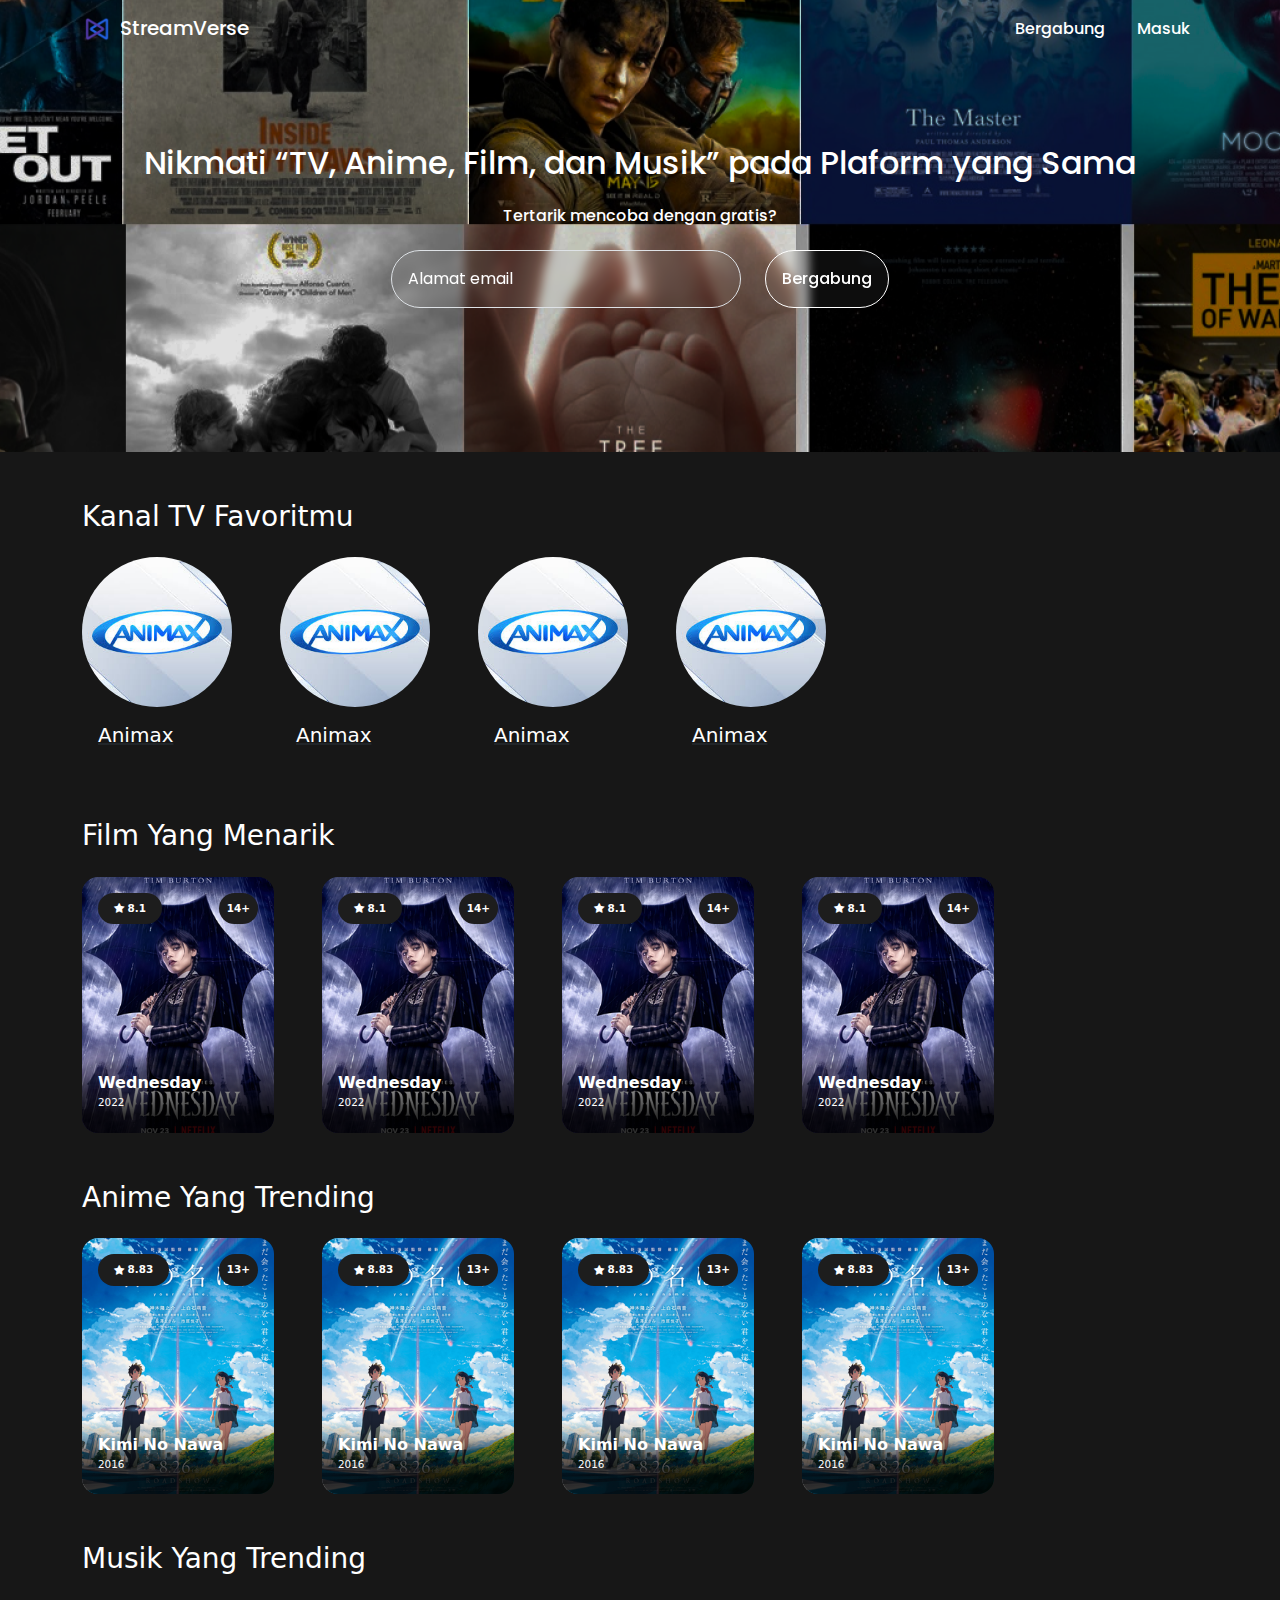
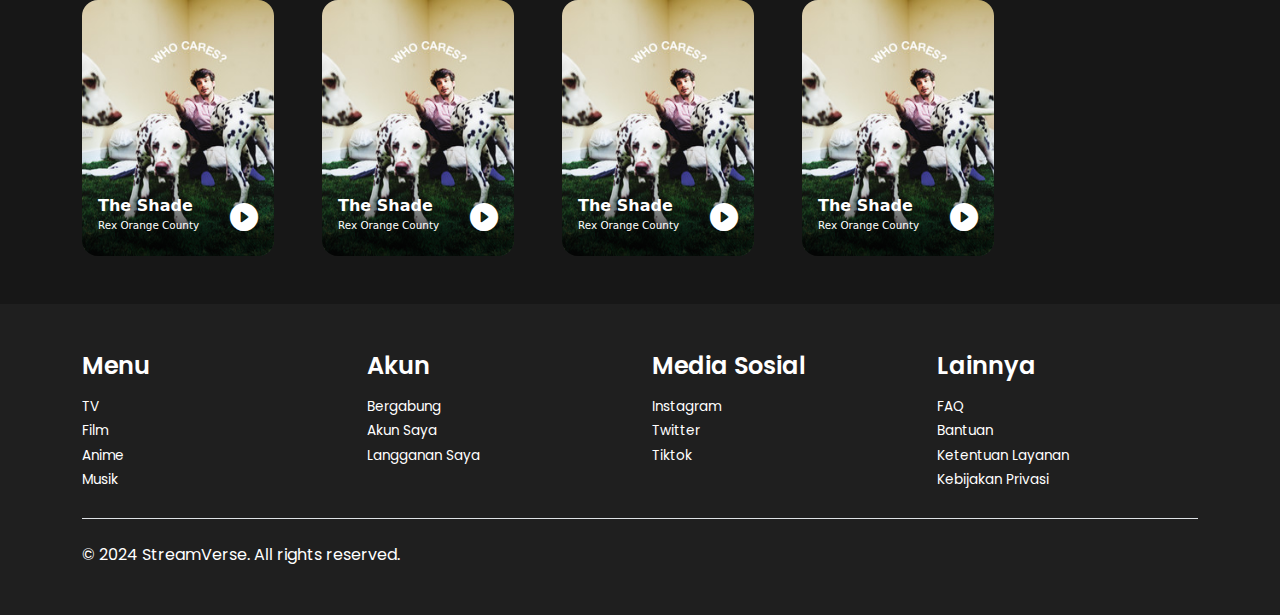
<file: index.html>
<!DOCTYPE html>
<html lang="en">

<head>
    <meta charset="UTF-8">
    <meta name="viewport" content="width=device-width, initial-scale=1.0">
    <link href="https://cdn.jsdelivr.net/npm/bootstrap@5.3.3/dist/css/bootstrap.min.css" rel="stylesheet"
        integrity="sha384-QWTKZyjpPEjISv5WaRU9OFeRpok6YctnYmDr5pNlyT2bRjXh0JMhjY6hW+ALEwIH" crossorigin="anonymous">
    <link rel="preconnect" href="https://fonts.googleapis.com">
    <link rel="preconnect" href="https://fonts.gstatic.com" crossorigin>
    <link
        href="https://fonts.googleapis.com/css2?family=Poppins:ital,wght@0,100;0,200;0,300;0,400;0,500;0,600;0,700;0,800;0,900;1,100;1,200;1,300;1,400;1,500;1,600;1,700;1,800;1,900&display=swap"
        rel="stylesheet">
    <link rel="icon" type="image/x-icon" href="assets/img/Logo-128px.png">
    <link rel="stylesheet" href="assets/css/style.css">
    <link rel="stylesheet" href="https://cdn.jsdelivr.net/npm/bootstrap-icons@1.11.3/font/bootstrap-icons.min.css">
    <title>StreamVerse</title>
</head>

<body>
    <nav class="navbar navbar-expand-sm bg-transparent font-poppins position-absolute w-100">
        <div class="container">
            <a class="navbar-brand text-white fw-medium" href="#"><img src="assets/img/Logo-128px.png" alt="Logo"
                    width="30" height="30" class="d-inline-block align-text-top me-2">StreamVerse</a>
            <button class="navbar-toggler border-white" type="button" data-bs-toggle="collapse" data-bs-target="#navbarMenu"
                aria-controls="navbarMenu" aria-expanded="false" aria-label="Toggle navigation">
                <i class="bi bi-list text-white"></i>
            </button>
            <div class="collapse navbar-collapse justify-content-end" id="navbarMenu">
                <ul class="navbar-nav column-gap-3">
                    <li class="nav-item">
                        <a class="nav-link active text-white fw-medium" aria-current="page" href="/register.html">Bergabung</a>
                    </li>
                    <li class="nav-item">
                        <a class="nav-link text-white fw-medium" href="/login.html">Masuk</a>
                    </li>
                </ul>
            </div>
        </div>
    </nav>
    <!-- Hero -->
    <div class="container-fluid py-6 font-poppins bg-banner" id="hero">
        <div class="container px-2 px-md-6">
            <h2 class="text-white text-center m-0">Nikmati “TV, Anime, Film, dan Musik”
                pada Plaform yang Sama</h2>
            <h6 class="text-white text-center mt-4">Tertarik mencoba dengan gratis?</h6>
            <form class="row justify-content-center mb-0 mt-4 flex-column flex-sm-row row-gap-3 align-items-center">
                <div class="col-auto">
                    <input type="email"
                        class="form-control bg-transparent p-3 rounded-pill text-white white-placeholder glass"
                        placeholder="Alamat email" id="email" name="email">
                </div>
                <div class="col-auto">
                    <button type="submit"
                        class="btn text-white border-white fw-medium rounded-pill glass p-3">Bergabung</button>
                </div>
            </form>
        </div>
    </div>
    <div class="container-fluid bg-dark-gray text-poppins">
        <div class="container gap-5 py-5">
            <div>
                <h3 class="text-white mb-4 fw-medium">Kanal TV Favoritmu</h3>
                <div class="hstack gap-5 overflow-x-auto">
                    <a class="card bg-transparent border-0 flex-shrink-0" href="#hero">
                        <img src="assets/img/tvs/animax.jpeg" class="card-img-top rounded-pill tv-logo" alt="Animax">
                        <div class="card-body">
                            <h5 class="card-title text-white">Animax</h5>
                        </div>
                    </a>
                    <a class="card bg-transparent border-0 flex-shrink-0" href="#hero">
                        <img src="assets/img/tvs/animax.jpeg" class="card-img-top rounded-pill tv-logo" alt="Animax">
                        <div class="card-body">
                            <h5 class="card-title text-white">Animax</h5>
                        </div>
                    </a>
                    <a class="card bg-transparent border-0 flex-shrink-0" href="#hero">
                        <img src="assets/img/tvs/animax.jpeg" class="card-img-top rounded-pill tv-logo" alt="Animax">
                        <div class="card-body">
                            <h5 class="card-title text-white">Animax</h5>
                        </div>
                    </a>
                    <a class="card bg-transparent border-0 flex-shrink-0" href="#hero">
                        <img src="assets/img/tvs/animax.jpeg" class="card-img-top rounded-pill tv-logo" alt="Animax">
                        <div class="card-body">
                            <h5 class="card-title text-white">Animax</h5>
                        </div>
                    </a>
                </div>
            </div>
            <div>
                <h3 class="text-white mb-4 fw-medium mt-5">Film Yang Menarik</h3>
                <div class="hstack gap-5 overflow-x-auto">
                    <a class="card bg-transparent border-0 flex-shrink-0 position-relative overflow-hidden rounded-4"
                        href="#hero">
                        <img src="assets/img/films/wednesday.png" class="card-sizing" alt="Wednesday">
                        <div class="vstack position-absolute h-100 w-100 justify-content-between pt-3 rounded-5">
                            <div class="hstack justify-content-between px-3">
                                <p class="custom-bg-grey text-white fs-8 py-2 px-3 rounded-pill fw-semibold"><i
                                        class="bi bi-star-fill"></i> 8.1</p>
                                <p class="custom-bg-grey text-white fs-8 p-2 rounded-pill fw-semibold">14+</p>
                            </div>
                            <div class="p-3 card-info-bg">
                                <h4 class="text-white fs-6 fw-bold mb-1">Wednesday</h4>
                                <h6 class="text-white fs-8">2022</h6>
                            </div>
                        </div>
                    </a>
                    <a class="card bg-transparent border-0 flex-shrink-0 position-relative overflow-hidden rounded-4"
                        href="#hero">
                        <img src="assets/img/films/wednesday.png" class="card-sizing" alt="Wednesday">
                        <div class="vstack position-absolute h-100 w-100 justify-content-between pt-3 rounded-5">
                            <div class="hstack justify-content-between px-3">
                                <p class="custom-bg-grey text-white fs-8 py-2 px-3 rounded-pill fw-semibold"><i
                                        class="bi bi-star-fill"></i> 8.1</p>
                                <p class="custom-bg-grey text-white fs-8 p-2 rounded-pill fw-semibold">14+</p>
                            </div>
                            <div class="p-3 card-info-bg">
                                <h4 class="text-white fs-6 fw-bold mb-1">Wednesday</h4>
                                <h6 class="text-white fs-8">2022</h6>
                            </div>
                        </div>
                    </a>
                    <a class="card bg-transparent border-0 flex-shrink-0 position-relative overflow-hidden rounded-4"
                        href="#hero">
                        <img src="assets/img/films/wednesday.png" class="card-sizing" alt="Wednesday">
                        <div class="vstack position-absolute h-100 w-100 justify-content-between pt-3 rounded-5">
                            <div class="hstack justify-content-between px-3">
                                <p class="custom-bg-grey text-white fs-8 py-2 px-3 rounded-pill fw-semibold"><i
                                        class="bi bi-star-fill"></i> 8.1</p>
                                <p class="custom-bg-grey text-white fs-8 p-2 rounded-pill fw-semibold">14+</p>
                            </div>
                            <div class="p-3 card-info-bg">
                                <h4 class="text-white fs-6 fw-bold mb-1">Wednesday</h4>
                                <h6 class="text-white fs-8">2022</h6>
                            </div>
                        </div>
                    </a>
                    <a class="card bg-transparent border-0 flex-shrink-0 position-relative overflow-hidden rounded-4"
                        href="#hero">
                        <img src="assets/img/films/wednesday.png" class="card-sizing" alt="Wednesday">
                        <div class="vstack position-absolute h-100 w-100 justify-content-between pt-3 rounded-5">
                            <div class="hstack justify-content-between px-3">
                                <p class="custom-bg-grey text-white fs-8 py-2 px-3 rounded-pill fw-semibold"><i
                                        class="bi bi-star-fill"></i> 8.1</p>
                                <p class="custom-bg-grey text-white fs-8 p-2 rounded-pill fw-semibold">14+</p>
                            </div>
                            <div class="p-3 card-info-bg">
                                <h4 class="text-white fs-6 fw-bold mb-1">Wednesday</h4>
                                <h6 class="text-white fs-8">2022</h6>
                            </div>
                        </div>
                    </a>
                </div>
            </div>
            <div>
                <h3 class="text-white mb-4 fw-medium mt-5">Anime Yang Trending</h3>
                <div class="hstack gap-5 overflow-x-auto">
                    <a class="card bg-transparent border-0 flex-shrink-0 position-relative overflow-hidden rounded-4"
                        href="#hero">
                        <img src="assets/img/animes/kimi no nawa.png" class="card-sizing" alt="Kimi No Nawa">
                        <div class="vstack position-absolute h-100 w-100 justify-content-between pt-3 rounded-5">
                            <div class="hstack justify-content-between px-3">
                                <p class="custom-bg-grey text-white fs-8 py-2 px-3 rounded-pill fw-semibold"><i
                                        class="bi bi-star-fill"></i> 8.83</p>
                                <p class="custom-bg-grey text-white fs-8 p-2 rounded-pill fw-semibold">13+</p>
                            </div>
                            <div class="p-3 card-info-bg">
                                <h4 class="text-white fs-6 fw-bold mb-1">Kimi No Nawa</h4>
                                <h6 class="text-white fs-8">2016</h6>
                            </div>
                        </div>
                    </a>
                    <a class="card bg-transparent border-0 flex-shrink-0 position-relative overflow-hidden rounded-4"
                        href="#hero">
                        <img src="assets/img/animes/kimi no nawa.png" class="card-sizing" alt="Kimi No Nawa">
                        <div class="vstack position-absolute h-100 w-100 justify-content-between pt-3 rounded-5">
                            <div class="hstack justify-content-between px-3">
                                <p class="custom-bg-grey text-white fs-8 py-2 px-3 rounded-pill fw-semibold"><i
                                        class="bi bi-star-fill"></i> 8.83</p>
                                <p class="custom-bg-grey text-white fs-8 p-2 rounded-pill fw-semibold">13+</p>
                            </div>
                            <div class="p-3 card-info-bg">
                                <h4 class="text-white fs-6 fw-bold mb-1">Kimi No Nawa</h4>
                                <h6 class="text-white fs-8">2016</h6>
                            </div>
                        </div>
                    </a>
                    <a class="card bg-transparent border-0 flex-shrink-0 position-relative overflow-hidden rounded-4"
                        href="#hero">
                        <img src="assets/img/animes/kimi no nawa.png" class="card-sizing" alt="Kimi No Nawa">
                        <div class="vstack position-absolute h-100 w-100 justify-content-between pt-3 rounded-5">
                            <div class="hstack justify-content-between px-3">
                                <p class="custom-bg-grey text-white fs-8 py-2 px-3 rounded-pill fw-semibold"><i
                                        class="bi bi-star-fill"></i> 8.83</p>
                                <p class="custom-bg-grey text-white fs-8 p-2 rounded-pill fw-semibold">13+</p>
                            </div>
                            <div class="p-3 card-info-bg">
                                <h4 class="text-white fs-6 fw-bold mb-1">Kimi No Nawa</h4>
                                <h6 class="text-white fs-8">2016</h6>
                            </div>
                        </div>
                    </a>
                    <a class="card bg-transparent border-0 flex-shrink-0 position-relative overflow-hidden rounded-4"
                        href="#hero">
                        <img src="assets/img/animes/kimi no nawa.png" class="card-sizing" alt="Kimi No Nawa">
                        <div class="vstack position-absolute h-100 w-100 justify-content-between pt-3 rounded-5">
                            <div class="hstack justify-content-between px-3">
                                <p class="custom-bg-grey text-white fs-8 py-2 px-3 rounded-pill fw-semibold"><i
                                        class="bi bi-star-fill"></i> 8.83</p>
                                <p class="custom-bg-grey text-white fs-8 p-2 rounded-pill fw-semibold">13+</p>
                            </div>
                            <div class="p-3 card-info-bg">
                                <h4 class="text-white fs-6 fw-bold mb-1">Kimi No Nawa</h4>
                                <h6 class="text-white fs-8">2016</h6>
                            </div>
                        </div>
                    </a>
                </div>
            </div>
            <div>
                <h3 class="text-white mb-4 fw-medium mt-5">Musik Yang Trending</h3>
                <div class="hstack gap-5 overflow-x-auto">
                    <a class="card bg-transparent border-0 flex-shrink-0 position-relative overflow-hidden rounded-4"
                        href="#hero">
                        <img src="assets/img/musics/who cares.jpeg" class="card-sizing" alt="The Shade">
                        <div class="vstack position-absolute h-100 w-100 justify-content-end pt-3 rounded-5">
                            <div class="p-3 card-info-bg row align-items-center">
                                <div class="col">
                                    <h4 class="text-white fs-6 fw-bold mb-1">The Shade</h4>
                                    <h6 class="text-white fs-8">Rex Orange County</h6>
                                </div>
                                <div class="col-auto">
                                    <i class="bi bi-play-circle-fill text-white fs-3"></i>
                                </div>
                            </div>
                        </div>
                    </a>
                    <a class="card bg-transparent border-0 flex-shrink-0 position-relative overflow-hidden rounded-4"
                        href="#hero">
                        <img src="assets/img/musics/who cares.jpeg" class="card-sizing" alt="The Shade">
                        <div class="vstack position-absolute h-100 w-100 justify-content-end pt-3 rounded-5">
                            <div class="p-3 card-info-bg row align-items-center">
                                <div class="col">
                                    <h4 class="text-white fs-6 fw-bold mb-1">The Shade</h4>
                                    <h6 class="text-white fs-8">Rex Orange County</h6>
                                </div>
                                <div class="col-auto">
                                    <i class="bi bi-play-circle-fill text-white fs-3"></i>
                                </div>
                            </div>
                        </div>
                    </a>
                    <a class="card bg-transparent border-0 flex-shrink-0 position-relative overflow-hidden rounded-4"
                        href="#hero">
                        <img src="assets/img/musics/who cares.jpeg" class="card-sizing" alt="The Shade">
                        <div class="vstack position-absolute h-100 w-100 justify-content-end pt-3 rounded-5">
                            <div class="p-3 card-info-bg row align-items-center">
                                <div class="col">
                                    <h4 class="text-white fs-6 fw-bold mb-1">The Shade</h4>
                                    <h6 class="text-white fs-8">Rex Orange County</h6>
                                </div>
                                <div class="col-auto">
                                    <i class="bi bi-play-circle-fill text-white fs-3"></i>
                                </div>
                            </div>
                        </div>
                    </a>
                    <a class="card bg-transparent border-0 flex-shrink-0 position-relative overflow-hidden rounded-4"
                        href="#hero">
                        <img src="assets/img/musics/who cares.jpeg" class="card-sizing" alt="The Shade">
                        <div class="vstack position-absolute h-100 w-100 justify-content-end pt-3 rounded-5">
                            <div class="p-3 card-info-bg row align-items-center">
                                <div class="col">
                                    <h4 class="text-white fs-6 fw-bold mb-1">The Shade</h4>
                                    <h6 class="text-white fs-8">Rex Orange County</h6>
                                </div>
                                <div class="col-auto">
                                    <i class="bi bi-play-circle-fill text-white fs-3"></i>
                                </div>
                            </div>
                        </div>
                    </a>
                </div>
            </div>
        </div>
    </div>
    <!-- Footer -->
    <div class="container-fluid footer-bg font-poppins">
        <footer class="py-5 container">
            <div class="row">
                <div class="col-md-3 col-6">
                    <h5 class="text-white mb-3 fs-4 fw-semibold">Menu</h5>
                    <ul class="nav flex-column text-white">
                        <li class="nav-item fs-7 mb-1">
                            TV
                        </li>
                        <li class="nav-item fs-7 mb-1">
                            Film
                        </li>
                        <li class="nav-item fs-7 mb-1">
                            Anime
                        </li>
                        <li class="nav-item fs-7 mb-1">
                            Musik
                        </li>
                    </ul>
                </div>
                <div class="col-md-3 col-6">
                    <h5 class="text-white mb-3 fs-4 fw-semibold">Akun</h5>
                    <ul class="nav flex-column text-white">
                        <li class="nav-item fs-7 mb-1">
                            Bergabung
                        </li>
                        <li class="nav-item fs-7 mb-1">
                            Akun Saya
                        </li>
                        <li class="nav-item fs-7 mb-1">
                            Langganan Saya
                        </li>
                    </ul>
                </div>
                <div class="col-md-3 col-6">
                    <h5 class="text-white mb-3 fs-4 fw-semibold">Media Sosial</h5>
                    <ul class="nav flex-column text-white">
                        <li class="nav-item fs-7 mb-1">
                            Instagram
                        </li>
                        <li class="nav-item fs-7 mb-1">
                            Twitter
                        </li>
                        <li class="nav-item fs-7 mb-1">
                            Tiktok
                        </li>
                    </ul>
                </div>
                <div class="col-md-3 col-6">
                    <h5 class="text-white mb-3 fs-4 fw-semibold">Lainnya</h5>
                    <ul class="nav flex-column text-white">
                        <li class="nav-item fs-7 mb-1">
                            FAQ
                        </li>
                        <li class="nav-item fs-7 mb-1">
                            Bantuan
                        </li>
                        <li class="nav-item fs-7 mb-1">
                            Ketentuan Layanan
                        </li>
                        <li class="nav-item fs-7 mb-1">
                            Kebijakan Privasi
                        </li>
                    </ul>
                </div>
            </div>
            <div class="d-flex flex-column flex-sm-row justify-content-between pt-4 mt-4 border-top">
                <p class="text-white m-0">© 2024 StreamVerse. All rights reserved.</p>
              </div>
        </footer>
    </div>
    <script src="https://cdn.jsdelivr.net/npm/bootstrap@5.3.3/dist/js/bootstrap.bundle.min.js"
        integrity="sha384-YvpcrYf0tY3lHB60NNkmXc5s9fDVZLESaAA55NDzOxhy9GkcIdslK1eN7N6jIeHz"
        crossorigin="anonymous"></script>
</body>

</html>
</file>
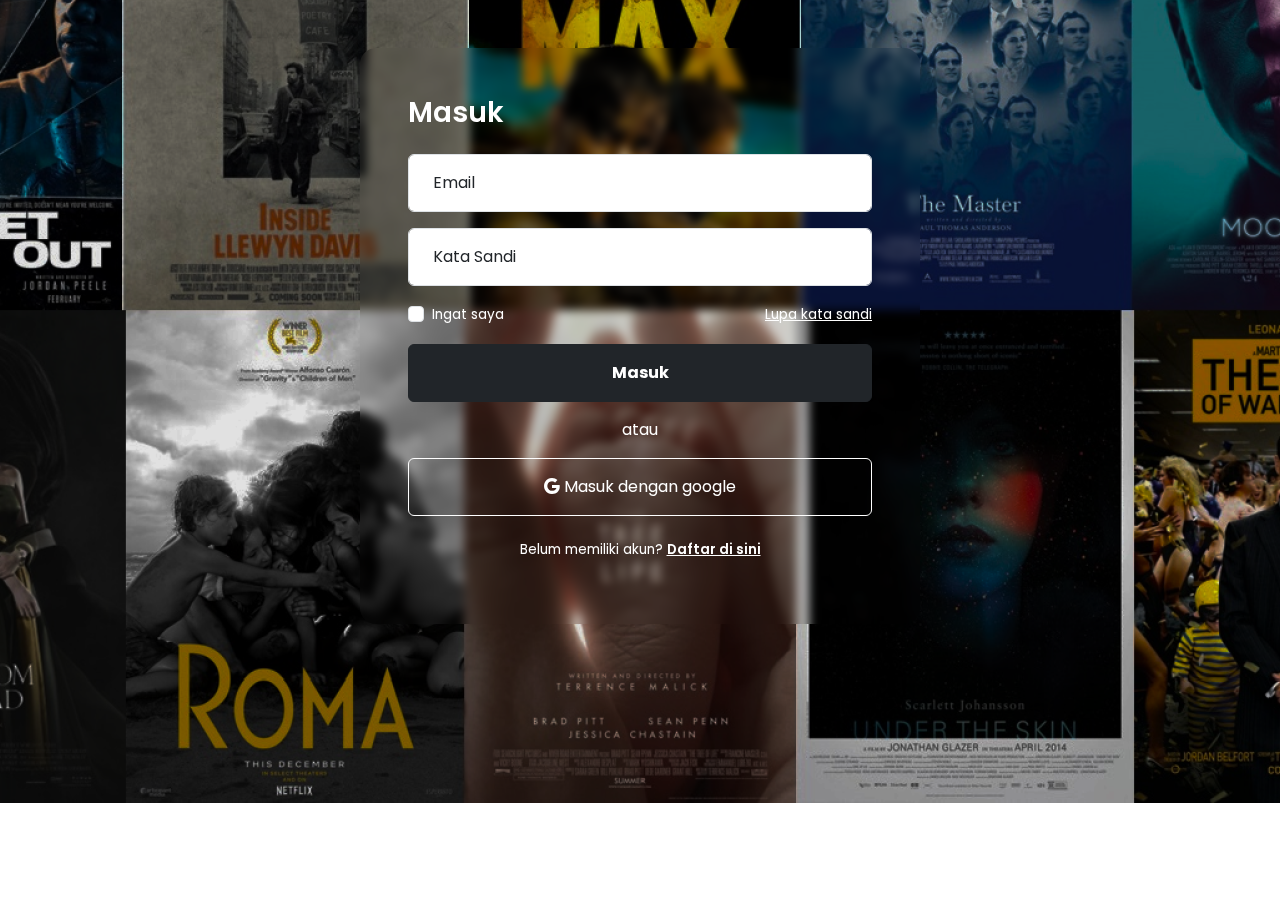
<file: login.html>
<!DOCTYPE html>
<html lang="en">

<head>
    <meta charset="UTF-8">
    <meta name="viewport" content="width=device-width, initial-scale=1.0">
    <link href="https://cdn.jsdelivr.net/npm/bootstrap@5.3.3/dist/css/bootstrap.min.css" rel="stylesheet"
        integrity="sha384-QWTKZyjpPEjISv5WaRU9OFeRpok6YctnYmDr5pNlyT2bRjXh0JMhjY6hW+ALEwIH" crossorigin="anonymous">
    <link rel="preconnect" href="https://fonts.googleapis.com">
    <link rel="preconnect" href="https://fonts.gstatic.com" crossorigin>
    <link
        href="https://fonts.googleapis.com/css2?family=Poppins:ital,wght@0,100;0,200;0,300;0,400;0,500;0,600;0,700;0,800;0,900;1,100;1,200;1,300;1,400;1,500;1,600;1,700;1,800;1,900&display=swap"
        rel="stylesheet">
    <link rel="icon" type="image/x-icon" href="assets/img/Logo-128px.png">
    <link rel="stylesheet" href="assets/css/style.css">
    <link rel="stylesheet" href="https://cdn.jsdelivr.net/npm/bootstrap-icons@1.11.3/font/bootstrap-icons.min.css">
    <title>StreamVerse</title>
</head>

<body class="bg-banner">
    <div class="container-fluid">
        <form class="form-max-width mx-auto mt-5 font-poppins dark-glass p-5 rounded-4">
            <h4 class="fw-semibold fs-3 text-white mb-4">Masuk</h4>
            <div class="form-floating mb-3 overflow-hidden">
                <input type="email" class="form-control ps-4" id="email" placeholder="name@example.com">
                <label for="email" class="ps-4">Email</label>
            </div>
            <div class="form-floating mb-3">
                <input type="password" class="form-control ps-4" id="katasandi" placeholder="Password">
                <label for="katasandi" class="ps-4">Kata Sandi</label>
            </div>
            <div class="row mb-3">
                <div class="col">
                    <div class="form-check col">
                        <input class="form-check-input" type="checkbox" value="" id="remember">
                        <label class="form-check-label text-white fs-7" for="remember">
                            Ingat saya
                        </label>
                    </div>
                </div>
                <div class="col-auto">
                    <a href="/forgot.html" class="text-white fs-7">Lupa kata sandi</a>
                </div>
            </div>
            <button type="submit" class="btn btn-dark d-block mb-3 w-100 py-3 fw-bold">Masuk</button>
            <p class="text-white mb-3 text-center">atau</p>
            <button type="button" class="btn d-block bg-transparent border-white text-white mb-4 w-100 py-3"><i class="bi bi-google"></i> Masuk dengan google</button>
            <p class="text-white text-center fs-7">Belum memiliki akun? <a href="/register.html" class="fw-semibold text-white">Daftar di sini</a></p>
        </form>
    </div>
    <script src="https://cdn.jsdelivr.net/npm/bootstrap@5.3.3/dist/js/bootstrap.bundle.min.js"
        integrity="sha384-YvpcrYf0tY3lHB60NNkmXc5s9fDVZLESaAA55NDzOxhy9GkcIdslK1eN7N6jIeHz"
        crossorigin="anonymous"></script>
</body>

</html>
</file>
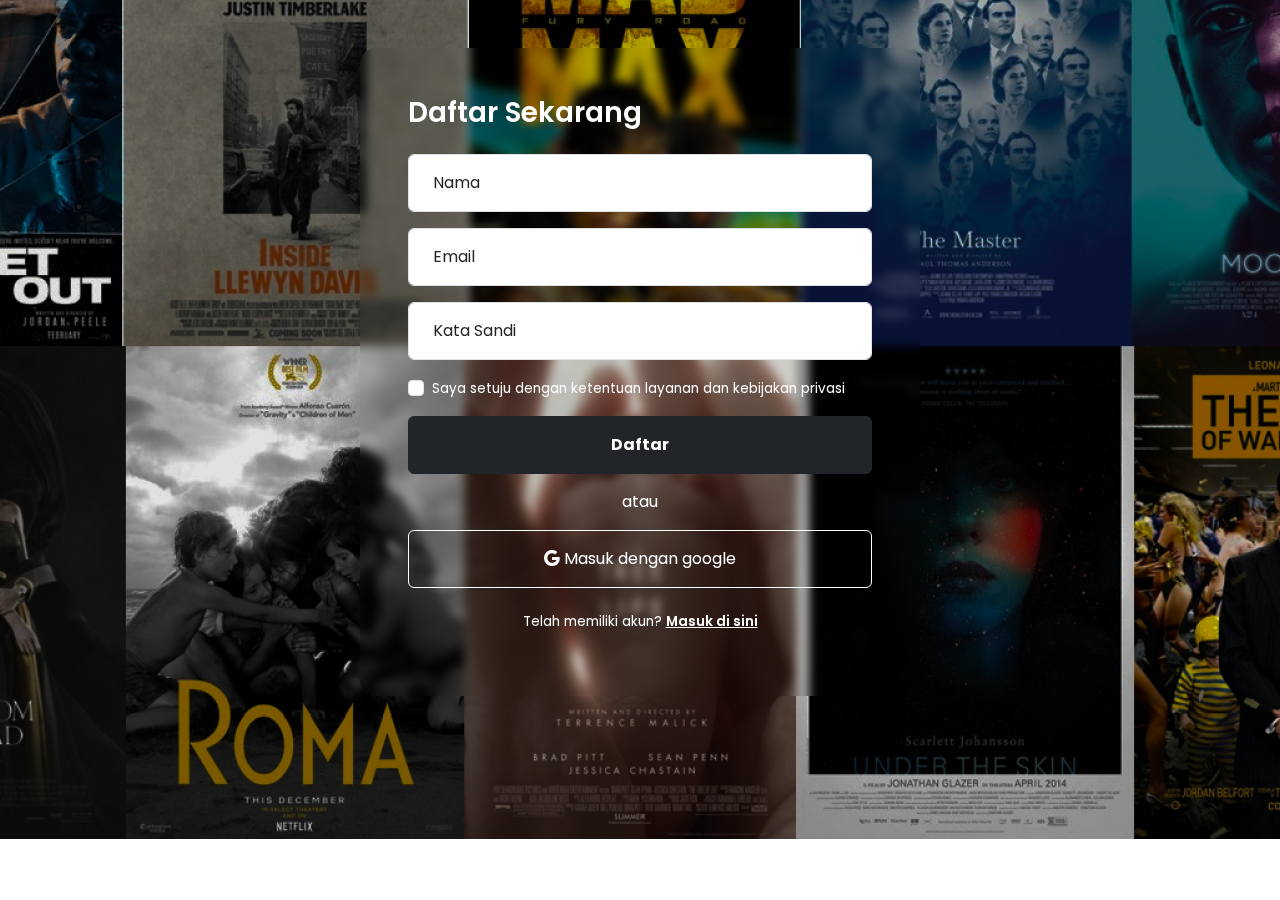
<file: register.html>
<!DOCTYPE html>
<html lang="en">

<head>
    <meta charset="UTF-8">
    <meta name="viewport" content="width=device-width, initial-scale=1.0">
    <link href="https://cdn.jsdelivr.net/npm/bootstrap@5.3.3/dist/css/bootstrap.min.css" rel="stylesheet"
        integrity="sha384-QWTKZyjpPEjISv5WaRU9OFeRpok6YctnYmDr5pNlyT2bRjXh0JMhjY6hW+ALEwIH" crossorigin="anonymous">
    <link rel="preconnect" href="https://fonts.googleapis.com">
    <link rel="preconnect" href="https://fonts.gstatic.com" crossorigin>
    <link
        href="https://fonts.googleapis.com/css2?family=Poppins:ital,wght@0,100;0,200;0,300;0,400;0,500;0,600;0,700;0,800;0,900;1,100;1,200;1,300;1,400;1,500;1,600;1,700;1,800;1,900&display=swap"
        rel="stylesheet">
    <link rel="icon" type="image/x-icon" href="assets/img/Logo-128px.png">
    <link rel="stylesheet" href="assets/css/style.css">
    <link rel="stylesheet" href="https://cdn.jsdelivr.net/npm/bootstrap-icons@1.11.3/font/bootstrap-icons.min.css">
    <title>Daftar - StreamVerse</title>
</head>

<body class="bg-banner">
    <div class="container-fluid">
        <form class="form-max-width mx-auto mt-5 font-poppins dark-glass p-5 rounded-4">
            <h4 class="fw-semibold fs-3 text-white mb-4">Daftar Sekarang</h4>
            <div class="form-floating mb-3">
                <input type="text" class="form-control ps-4" id="nama" placeholder="Nama">
                <label for="nama" class="ps-4">Nama</label>
            </div>
            <div class="form-floating mb-3 overflow-hidden">
                <input type="email" class="form-control ps-4" id="email" placeholder="name@example.com">
                <label for="email" class="ps-4">Email</label>
            </div>
            <div class="form-floating mb-3">
                <input type="password" class="form-control ps-4" id="katasandi" placeholder="Password">
                <label for="katasandi" class="ps-4">Kata Sandi</label>
            </div>
            <div class="form-check mb-3">
                <input class="form-check-input" type="checkbox" value="" id="remember">
                <label class="form-check-label text-white fs-7" for="remember">
                    Saya setuju dengan ketentuan layanan dan kebijakan privasi
                </label>
            </div>
            <button type="submit" class="btn btn-dark d-block mb-3 w-100 py-3 fw-bold">Daftar</button>
            <p class="text-white mb-3 text-center">atau</p>
            <button type="button" class="btn d-block bg-transparent border-white text-white mb-4 w-100 py-3"><i
                    class="bi bi-google"></i> Masuk dengan google</button>
            <p class="text-white text-center fs-7">Telah memiliki akun? <a href="/register.html"
                    class="fw-semibold text-white">Masuk di sini</a></p>
        </form>
    </div>
    <script src="https://cdn.jsdelivr.net/npm/bootstrap@5.3.3/dist/js/bootstrap.bundle.min.js"
        integrity="sha384-YvpcrYf0tY3lHB60NNkmXc5s9fDVZLESaAA55NDzOxhy9GkcIdslK1eN7N6jIeHz"
        crossorigin="anonymous"></script>
</body>

</html>
</file>
<file: assets/css/style.css>
.font-poppins {
    font-family: "Poppins", sans-serif !important;
    font-style: normal;
}

.py-6 {
    padding-top: 9rem;
    padding-bottom: 9rem;
}

.px-6 {
    padding-left: 6rem;
    padding-right: 6rem;
}

.bg-banner {
    background-image: url("../img/Banner.png") !important;
    background-position: center;
    background-repeat: no-repeat;
}

.glass {
    backdrop-filter: blur(5px);
    background-color: rgba(255, 255, 255, 0.05) !important;
}

.dark-glass {
    backdrop-filter: blur(5px);
    background-color: hsla(0, 0, 10, 0.4) !important;
}

.white-placeholder::placeholder {
    color: white;
}

.tv-logo {
    width: 150px;
    height: 150px;
    object-fit: cover;
}

.card-sizing {
    width: 12rem;
    height: 16rem;
    object-fit: cover;
}

.fs-7 {
    font-size: 0.85rem !important;
}

.fs-8 {
    font-size: 0.65rem !important;
}

.card:hover>img {
    opacity: 0.5;
}

.card img {
    transition: opacity ease-out .3s;
}

.custom-bg-grey {
    background-color: #1D1D1D !important;
}

.card-info-bg {
    background: rgb(0, 0, 0);
    background: linear-gradient(0deg, rgba(0, 0, 0, 0.8) 24%, rgba(0, 0, 0, 0.4) 62%, rgba(0, 0, 0, 0.2) 77%, rgba(0, 0, 0, 0) 100%);
}

.bg-dark-gray {
    background-color: #171717 !important;
}

.footer-bg {
    background-color: #1F1F1F !important;
}

.form-max-width {
    max-width: 35rem;
}

.bg-sidebar {
    background-color: #1A1A1A!important;
}

.text-sidebar {
    color: #4D4D4D!important;
}
</file>
